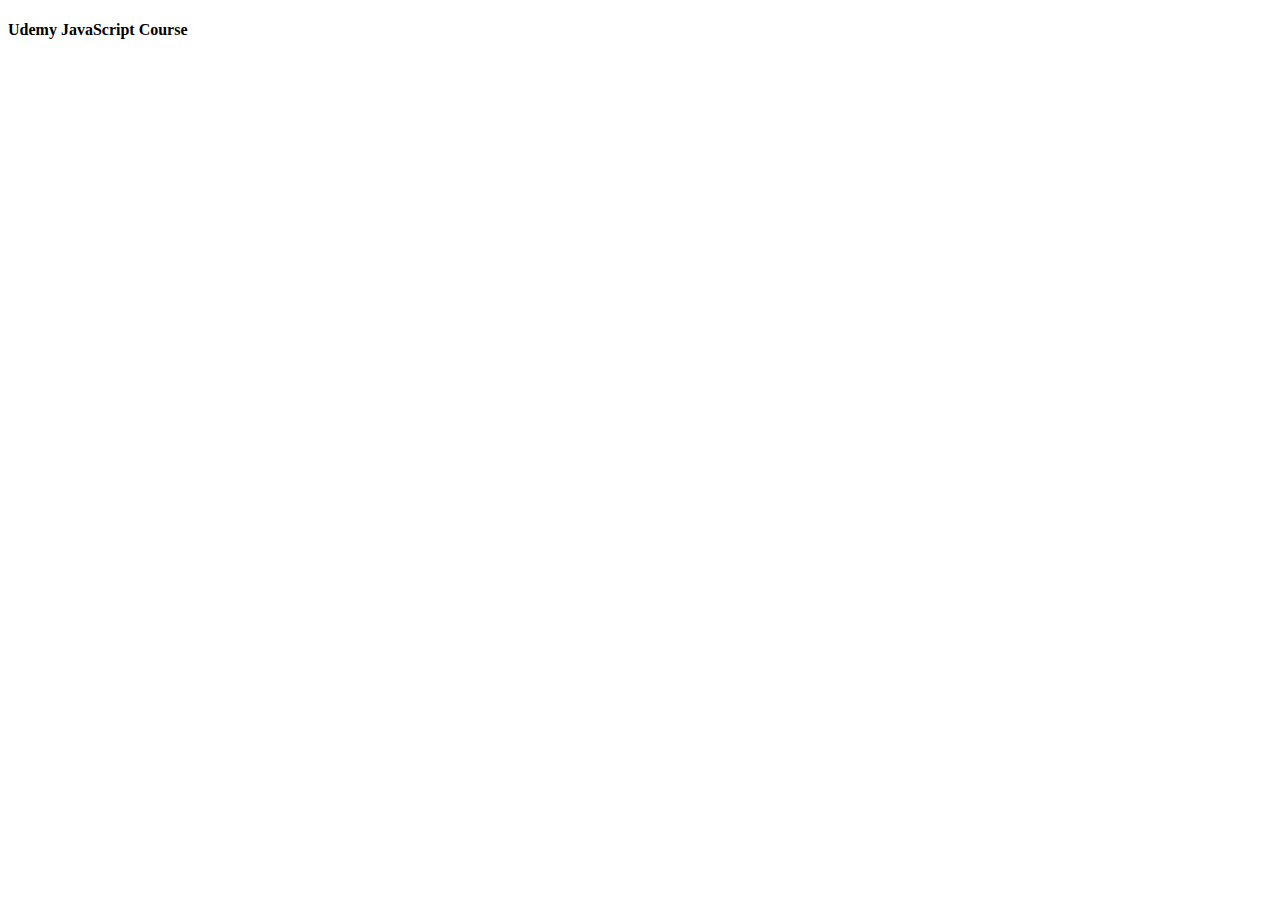
<file: index.html>
<!DOCTYPE html>
<html lang="pt">
    <head>
        <title>Javascript Course</title>
        <meta charset="UTF-8">
        <meta name="viewport" content="width=device-width, initial-scale=1">
    </head>
    <body>
        <h4>Udemy JavaScript Course</h4>
    </body>

    <!-- <script src="challenge_1.js" ></script>
    <script src="challenge_2.js" ></script> -->
    <!-- <script src="gerarInsert.js" ></script> -->
    <script src="closures.js" ></script>
</html>
</file>
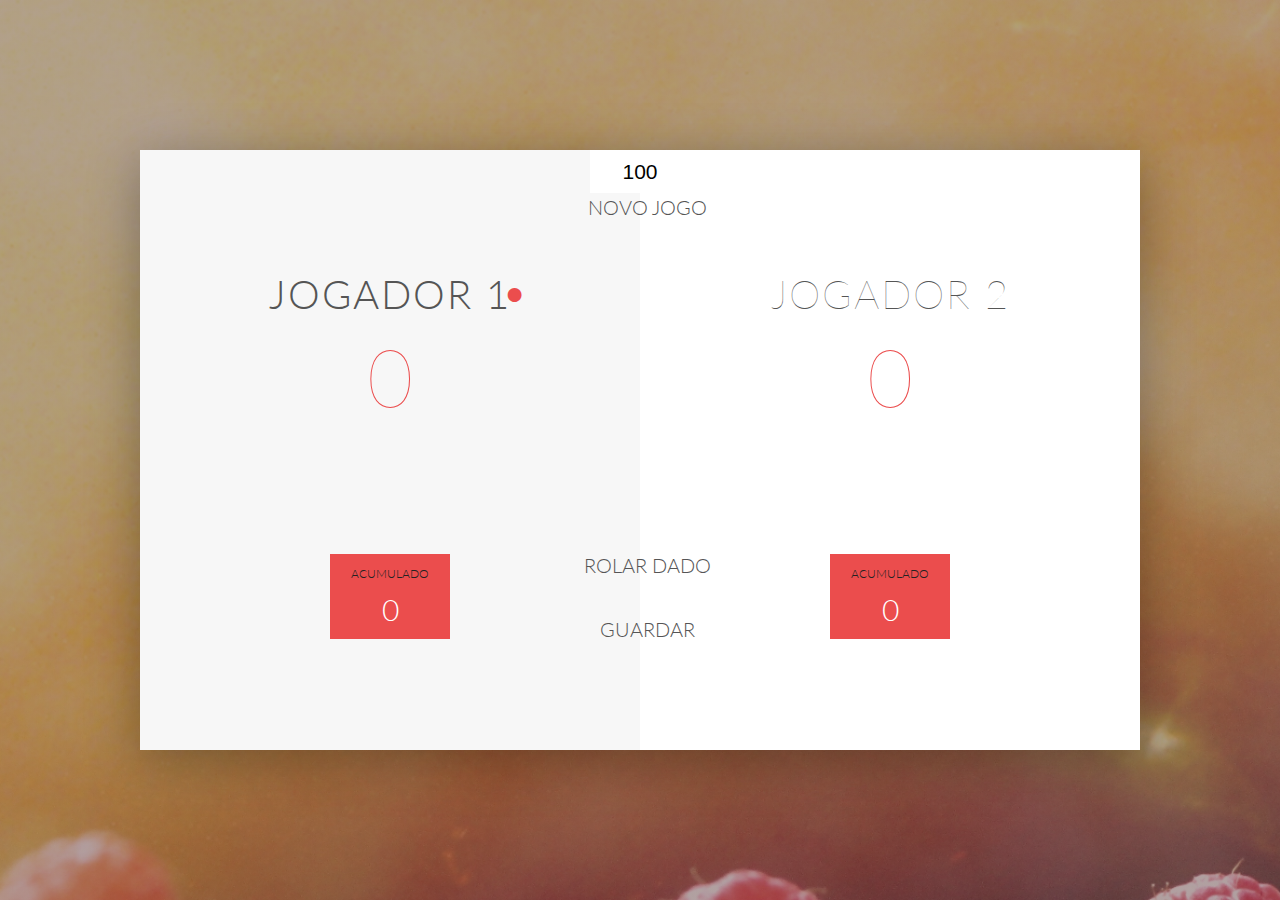
<file: dado/index.html>
<!DOCTYPE html>
<html lang="pt-br">
    <head>
        <meta charset="UTF-8">
        <link href="https://fonts.googleapis.com/css?family=Lato:100,300,600" rel="stylesheet" type="text/css">
        <link href="http://code.ionicframework.com/ionicons/2.0.1/css/ionicons.min.css" rel="stylesheet" type="text/css">
        <link type="text/css" rel="stylesheet" href="style.css">
        
        <title>Jogo do Dado</title>
    </head>

    <body>
        <div class="wrapper clearfix">
            <div class="player-0-panel">
                <div class="player-name" id="name-0"></div>
                <div class="player-score" id="score-0"></div>
                <div class="player-current-box">
                    <div class="player-current-label">Acumulado</div>
                    <div class="player-current-score" id="current-0"></div>
                </div>
            </div>
            
            <div class="player-1-panel">
                <div class="player-name" id="name-1"></div>
                <div class="player-score" id="score-1"></div>
                <div class="player-current-box">
                    <div class="player-current-label">Acumulado</div>
                    <div class="player-current-score" id="current-1"></div>
                </div>
            </div>
            
            <input id="txt-total" type="text" class="input-total" placeholder="Total Jogo">
            <button class="btn-new"><i class="ion-ios-plus-outline"></i>Novo Jogo</button>
            <button class="btn-roll"><i class="ion-ios-loop"></i>Rolar Dado</button>
            <button class="btn-hold"><i class="ion-ios-download-outline"></i>Guardar</button>
            
            <img src="dice-5.png" alt="Dice" class="dice">
            <img src="dice-5.png" alt="Dice" class="dice-2">
        </div>
        
        <script src="app.js"></script>
    </body>
</html>
</file>
<file: dado/style.css>
/**********************************************
*** GENERAL
**********************************************/

* {
    margin: 0;
    padding: 0;
    box-sizing: border-box;
    
}

.clearfix::after {
    content: "";
    display: table;
    clear: both;
}

body {
    background-image: linear-gradient(rgba(62, 20, 20, 0.4), rgba(62, 20, 20, 0.4)), url(back.jpg);
    background-size: cover;
    background-position: center;
    font-family: Lato;
    font-weight: 300;
    position: relative;
    height: 100vh;
    color: #555;
}

.wrapper {
    width: 1000px;
    position: absolute;
    top: 50%;
    left: 50%;
    transform: translate(-50%, -50%);
    background-color: #fff;
    box-shadow: 0px 10px 50px rgba(0, 0, 0, 0.3);
    overflow: hidden;
}

.player-0-panel,
.player-1-panel {
    width: 50%;
    float: left;
    height: 600px;
    padding: 100px;
}



/**********************************************
*** PLAYERS
**********************************************/

.player-name {
    font-size: 40px;
    text-align: center;
    text-transform: uppercase;
    letter-spacing: 2px;
    font-weight: 100;
    margin-top: 20px;
    margin-bottom: 10px;
    position: relative;
}

.player-score {
    text-align: center;
    font-size: 80px;
    font-weight: 100;
    color: #EB4D4D;
    margin-bottom: 130px;
}

.active { background-color: #f7f7f7; }
.active .player-name { font-weight: 300; }

.active .player-name::after {
    content: "\2022";
    font-size: 47px;
    position: absolute;
    color: #EB4D4D;
    top: -7px;
    right: 10px;
    
}

.player-current-box {
    background-color: #EB4D4D;
    color: #fff;
    width: 40%;
    margin: 0 auto;
    padding: 12px;
    text-align: center;
}

.player-current-label {
    text-transform: uppercase;
    margin-bottom: 10px;
    font-size: 12px;
    color: #222;
}

.player-current-score {
    font-size: 30px;
}

button {
    position: absolute;
    width: 200px;
    left: 50%;
    transform: translateX(-50%);
    color: #555;
    background: none;
    border: none;
    font-family: Lato;
    font-size: 20px;
    text-transform: uppercase;
    cursor: pointer;
    font-weight: 300;
    transition: background-color 0.3s, color 0.3s;
}

button:hover { font-weight: 600; }
button:hover i { margin-right: 20px; }

button:focus {
    outline: none;
}

i {
    color: #EB4D4D;
    display: inline-block;
    margin-right: 15px;
    font-size: 32px;
    line-height: 1;
    vertical-align: text-top;
    margin-top: -4px;
    transition: margin 0.3s;
}

.btn-new { top: 45px;}
.btn-roll { top: 403px;}
.btn-hold { top: 467px;}

.dice {
    position: absolute;
    left: 50%;
    top: 178px;
    height: 100px;
    box-shadow: 0px 10px 60px rgba(0, 0, 0, 0.10);
    padding-left: 10px;
}

.dice-2 {
    position: absolute;
    right: 50%;
    top: 178px;
    height: 100px;
    box-shadow: 0px 10px 60px rgba(0, 0, 0, 0.10);
    padding-right: 10px;
}


.winner { background-color: #f7f7f7; }
.winner .player-name { font-weight: 300; color: #EB4D4D; }

.input-total{
    width: 100px;
    left: 50%;
    transform: translateX(-50%);
    position: absolute;
    border: none;
    height: 43px;
    font-size: 21px;
    text-align: center;
}
</file>
